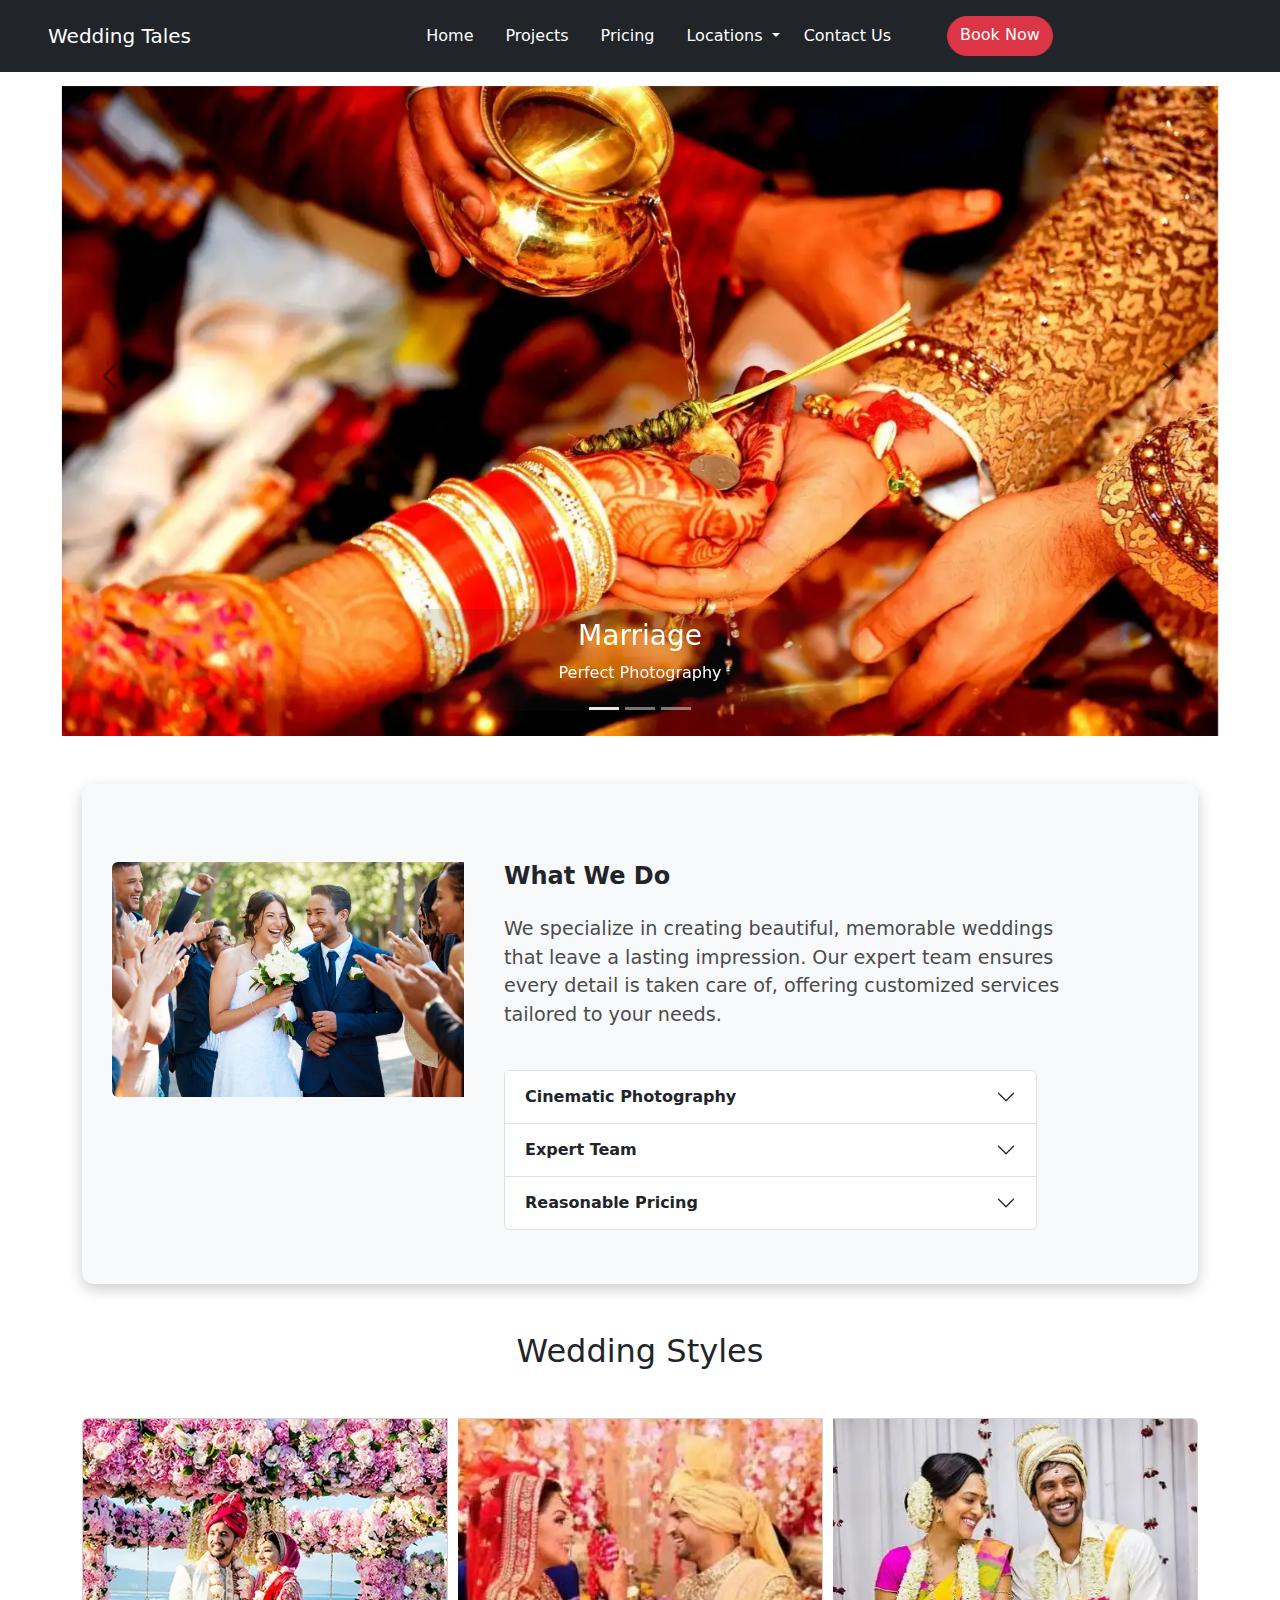
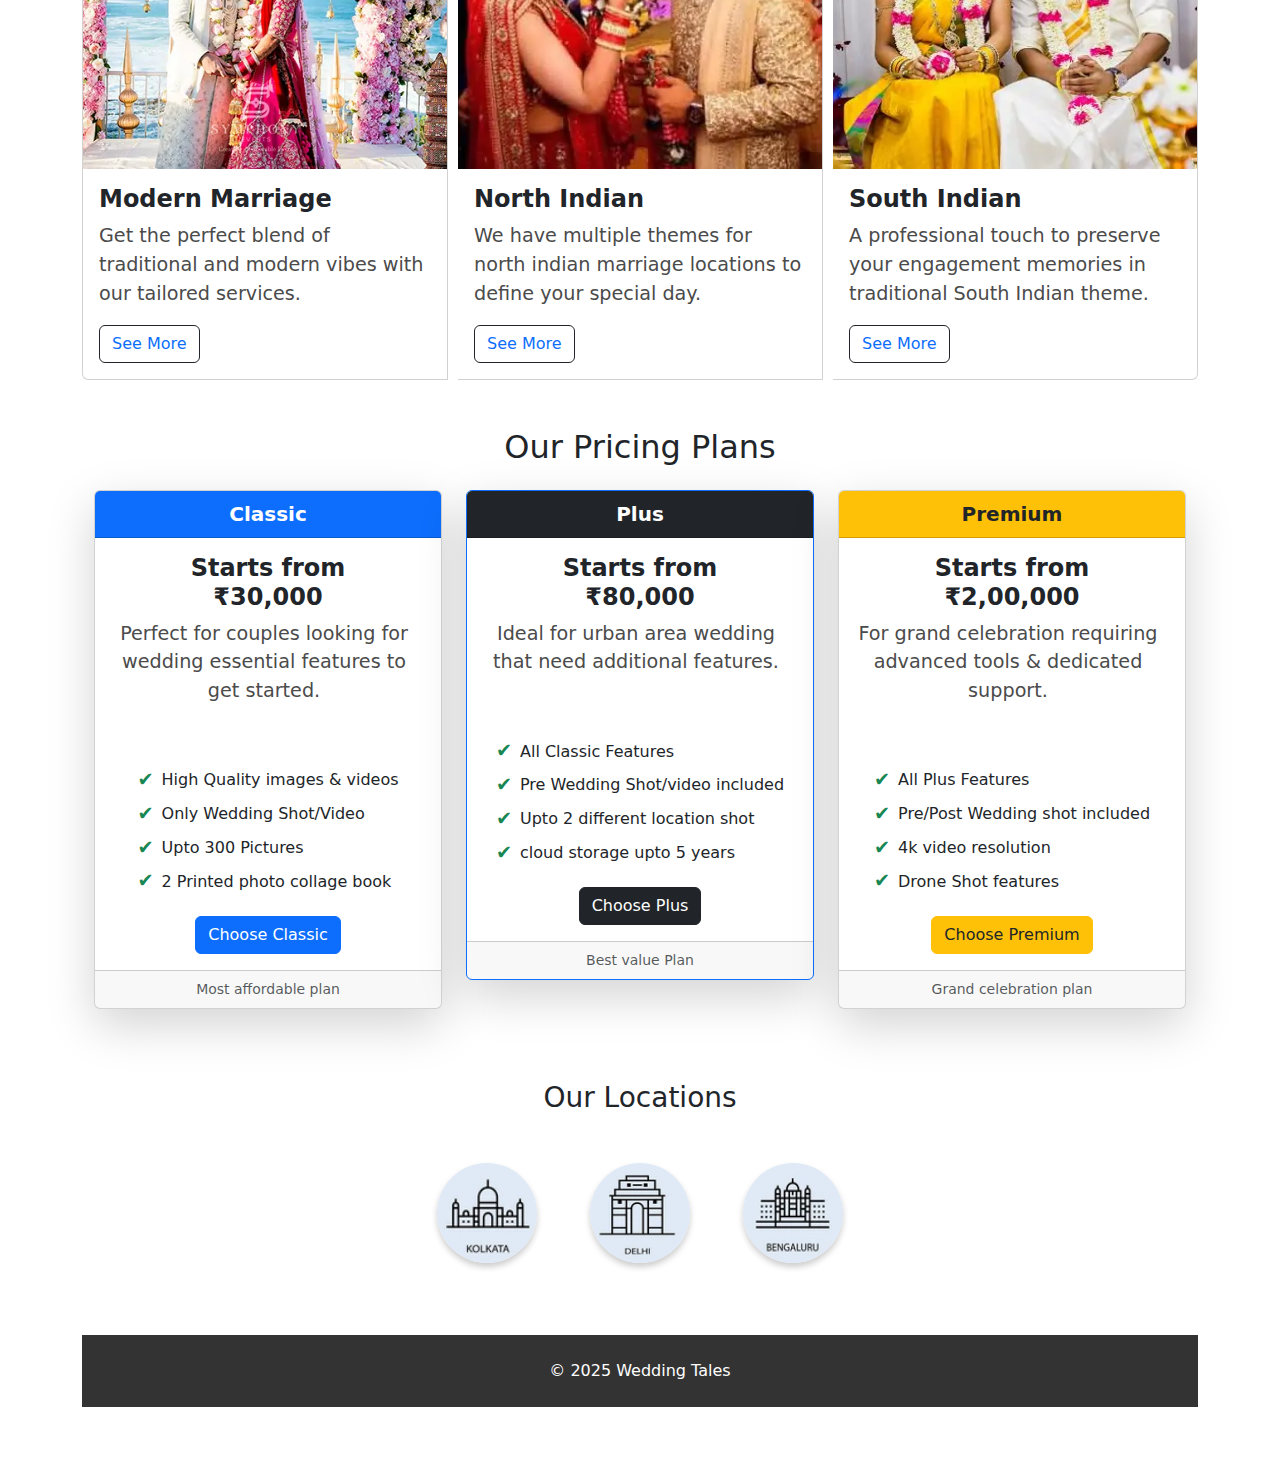
<file: index.html>
<!DOCTYPE html>
<html lang="en">
<head>
    <meta charset="UTF-8">
    <meta name="viewport" content="width=device-width, initial-scale=1.0">
    <title>Wedding Tales</title>
    <link rel="stylesheet" href="style.css">

    <link href="https://cdn.jsdelivr.net/npm/bootstrap@5.3.3/dist/css/bootstrap.min.css" rel="stylesheet">
    <script src="https://cdn.jsdelivr.net/npm/bootstrap@5.3.3/dist/js/bootstrap.bundle.min.js" defer></script>
</head>
<body class="p-3 m-0 border-0 bd-example m-0 border-0">
    <!-- Navbar-->
    <nav class="navbar navbar-expand-lg navbar-dark bg-dark fixed-top py-3">
        <a class="navbar-brand ms-5" href="index.html">Wedding Tales</a>
        <button class="navbar-toggler" type="button" data-bs-toggle="offcanvas" data-bs-target="#navbarOffcanvasLg" 
        aria-controls="navbarOffcanvasLg" aria-label="Toggle navigation">
            <span class="navbar-toggler-icon"></span>
        </button>
        <!-- offcanvas-->
        <div class="offcanvas offcanvas-end w-75 text-bg-dark" tabindex="-1" id="navbarOffcanvasLg" 
        aria-labelledby="navbarOffcanvasLgLabel">
            <div class="offcanvas-header">
                <h5 class="offcanvas-title" id="offcanvasNavbarLabel">Wedding Tales</h5>
                <button type="button" class="btn-close btn-close-white" data-bs-dismiss="offcanvas" aria-label="Close"></button>
            </div>
            <div class="offcanvas-body">
                <ul class="navbar-nav justify-content-center flex-grow-1 pe-3">
                    <li class="nav-item me-3">
                        <a class="nav-link active" aria-current="page" href="index.html">Home</a>
                    </li>
                    <li class="nav-item me-3">
                        <a class="nav-link active" href="#projects">Projects</a>
                    </li>
                    <li class="nav-item me-3">
                        <a class="nav-link active" href="#pricing">Pricing</a>
                    </li>
                    <li class="nav-item dropdown me-2">
                        <a class="nav-link active dropdown-toggle" href="#location" role="button" data-bs-toggle="dropdown" 
                        aria-expanded="false">
                            Locations
                        </a>
                        <ul class="dropdown-menu dropdown-menu-dark">
                            <li><a class="dropdown-item" href="#location">Kolkata</a></li>
                            <li><a class="dropdown-item" href="#location">Delhi</a></li>
                            <li><a class="dropdown-item" href="#location">Bangalore</a></li>
                            <li><hr class="dropdown-divider"></li>
                            <li><a class="dropdown-item" href="/wedding-tales/book.html">Custom Booking</a></li>
                        </ul>
                    </li>
                    <li class="nav-item me-5">
                        <a class="nav-link active" href="#">Contact Us</a>
                    </li>
                    <a href="/wedding-tales/book.html" id="book" class="btn btn-danger rounded-pill btn-md">Book Now</a>
                </ul>
            </div>
        </div>
    </nav>

    <!-- Carousel-->
    <!-- Carousel -->
<div id="demo" class="carousel slide" data-bs-ride="carousel">
  <!-- Indicators/dots -->
  <div class="carousel-indicators">
      <button type="button" data-bs-target="#demo" data-bs-slide-to="0" class="active"></button>
      <button type="button" data-bs-target="#demo" data-bs-slide-to="1"></button>
      <button type="button" data-bs-target="#demo" data-bs-slide-to="2"></button>
  </div>

  <!-- The slideshow/carousel -->
  <div class="carousel-inner">
      <div class="carousel-item active">
          <img src="pictures/Carousel/slide1.webp" alt="wedding" class="d-block" style="width:100%">
          <div class="carousel-caption">
              <h3>Marriage</h3>
              <p>Perfect Photography</p>
          </div>
      </div>
      <div class="carousel-item">
          <img src="pictures/Carousel/slide2.webp" alt="wedding1" class="d-block" style="width:100%">
          <div class="carousel-caption">
              <h3>Candid</h3>
              <p>We capture great moments</p>
          </div>
      </div>
      <div class="carousel-item">
          <img src="pictures/Carousel/slide3.webp" alt="wedding3" class="d-block" style="width:100%">
          <div class="carousel-caption">
              <h3>Matchmaking</h3>
              <p>Forever memory</p>
          </div>
      </div>
  </div>

  <!-- Left and right controls/icons -->
  <button class="carousel-control-prev carousel-dark" type="button" data-bs-target="#demo" data-bs-slide="prev" aria-label="Previous slide">
      <span class="carousel-control-prev-icon"></span>
  </button>
  <button class="carousel-control-next carousel-dark" type="button" data-bs-target="#demo" data-bs-slide="next" aria-label="Next slide">
      <span class="carousel-control-next-icon"></span>
  </button>
</div>


    <!-- Main Card -->
     <div class="container">
     <div class="main-card my-5" style="max-width: 100%; width: 100%; min-height: 500px;">
       <div class="row g-0">
        <div class="col-md-4 mt-5">
            <img src="pictures/extra/wedding1.webp" class="img-fluid rounded-start" alt="Wedding Service">
        </div>
        <div class="col-md-7">
            <div class="card-body ms-4">
                <h5 class="card-title ms-3 mt-5">What We Do</h5><br>
                <p class="card-text ms-3">
                    We specialize in creating beautiful, memorable weddings that leave a lasting impression.
                    Our expert team ensures every detail is taken care of, offering customized services tailored to your needs.
                </p>
                <br>

                <!-- Accordion -->
                <div class="accordion ms-3" id="accordionPanelsStayOpenExample">
                    <div class="accordion-item">
                        <h2 class="accordion-header">
                            <button class="accordion-button collapsed" type="button" data-bs-toggle="collapse" 
                            data-bs-target="#panelsStayOpen-collapseOne" aria-expanded="false" aria-controls="panelsStayOpen-collapseOne">
                            <strong>Cinematic Photography</strong>
                            </button>
                        </h2>
                        <div id="panelsStayOpen-collapseOne" class="accordion-collapse collapse">
                            <div class="accordion-body">
                                Wedding Tales will deliver you high quality Cinematic memories of your wedding moments.
                            </div>
                        </div>
                    </div>
                    <div class="accordion-item">
                        <h2 class="accordion-header">
                            <button class="accordion-button collapsed" type="button" data-bs-toggle="collapse" 
                            data-bs-target="#panelsStayOpen-collapseTwo" aria-expanded="false" aria-controls="panelsStayOpen-collapseTwo">
                            <strong>Expert Team</strong>
                            </button>
                        </h2>
                        <div id="panelsStayOpen-collapseTwo" class="accordion-collapse collapse">
                            <div class="accordion-body">
                                We have over 10 years experience in this field and has diverse talented team members.
                            </div>
                        </div>
                    </div>
                    <div class="accordion-item">
                        <h2 class="accordion-header">
                            <button class="accordion-button collapsed" type="button" data-bs-toggle="collapse" 
                            data-bs-target="#panelsStayOpen-collapseThree" aria-expanded="false" aria-controls="panelsStayOpen-collapseThree">
                                <strong>Reasonable Pricing</strong>
                            </button>
                        </h2>
                        <div id="panelsStayOpen-collapseThree" class="accordion-collapse collapse">
                            <div class="accordion-body">
                                Our pricing is the most reasonable and competitive.
                            </div>
                        </div>
                    </div>
                   </div>

                </div>
            </div>
        </div>
    </div>
    </div>


    <!--Second Card-->
    <div class="container my-5" id="projects">
      <h2 class="text-center mb-4">Wedding Styles</h2>

    <div class="card-group mt-5 mb-5">
        <div class="card card2">
          <img src="pictures/second card/modern.webp" class="card-img-top" alt="modern">
          <div class="card-body">
            <h5 class="card-title">Modern Marriage</h5>
            <p class="card-text">Get the perfect blend of traditional and modern vibes with our tailored services.</p>
            <button type="button" class="btn btn-outline-dark">
                <a href="" class="text-decoration-none ">See More</a>
            </button>
          </div>
        </div>
        <div class="card card2">
          <img src="pictures/second card/n-indian.webp" class="card-img-top" alt="north indian">
          <div class="card-body">
            <h5 class="card-title">North Indian</h5>
            <p class="card-text">We have multiple themes for north indian marriage locations to define your special day.</p>
            <button type="button" class="btn btn-outline-dark">
                <a href="" class="text-decoration-none ">See More</a>
            </button>
          </div>
        </div>
        <div class="card card2">
          <img src="pictures/second card/s-indian.webp" class="card-img-top" alt="south indian">
          <div class="card-body">
            <h5 class="card-title">South Indian</h5>
            <p class="card-text">A professional touch to preserve your engagement memories in traditional South Indian theme.</p>
            <button type="button" class="btn btn-outline-dark">
                <a href="" class="text-decoration-none ">See More</a>
            </button>
          </div>
        </div>
    </div>
    


    <!--Pricing-->

    <div class="container my-5" id="pricing">
        <h2 class="text-center mb-4">Our Pricing Plans</h2>
        <div class="row">
          <!-- Classic Plan -->
          <div class="col-md-4 mb-4">
            <div class="card text-center shadow-lg">
              <div class="card-header bg-primary text-white">
                Classic
              </div>
              <div class="card-body">
                <h5 class="card-title">Starts from <br>₹30,000</h5>
                <p class="card-text me-2">Perfect for couples looking for wedding essential features to get started.</p><br>
                <ul class="list-unstyled d-inline-block text-start ">
                  <li class="d-flex align-items-center">
                    <span class="me-2 text-success">✔</span> High Quality images & videos
                  </li>
                  <li class="d-flex align-items-center">
                    <span class="me-2 text-success">✔</span> Only Wedding Shot/Video
                  </li>
                  <li class="d-flex align-items-center">
                    <span class="me-2 text-success">✔</span> Upto 300 Pictures
                  </li>
                  <li class="d-flex align-items-center">
                    <span class="me-2 text-success">✔</span> 2 Printed photo collage book 
                  </li>
                </ul>
                <br>
                <a href="#" class="btn btn-primary">Choose Classic</a>
              </div>
              <div class="card-footer text-muted">
                Most affordable plan
              </div>
            </div>
          </div>
      
          <!-- Plus Plan -->
          <div class="col-md-4 mb-4">
            <div class="card text-center shadow-lg border-primary">
              <div class="card-header bg-dark text-white">
                Plus
              </div>
              <div class="card-body">
                <h5 class="card-title">Starts from <br>₹80,000</h5>
                <p class="card-text me-2">Ideal for urban area wedding that need additional features.</p><br>
                <ul class="list-unstyled d-inline-block text-start">
                  <li class="d-flex align-items-center">
                    <span class="me-2 text-success">✔</span> All Classic Features
                  </li>
                  <li class="d-flex align-items-center">
                    <span class="me-2 text-success">✔</span> Pre Wedding Shot/video included
                  </li>
                  <li class="d-flex align-items-center">
                    <span class="me-2 text-success">✔</span> Upto 2 different location shot
                  </li>
                  <li class="d-flex align-items-center">
                    <span class="me-2 text-success">✔</span> cloud storage upto 5 years 
                  </li>
                </ul>
                <br>
                <a href="#" class="btn btn-dark">Choose Plus</a>
              </div>
              <div class="card-footer text-muted">
                Best value Plan
              </div>
            </div>
          </div>
      
          <!-- Premium Plan -->
          <div class="col-md-4 mb-4">
            <div class="card text-center shadow-lg">
              <div class="card-header bg-warning text-dark">
                Premium
              </div>
              <div class="card-body">
                <h5 class="card-title">Starts from <br>₹2,00,000</h5>
                <p class="card-text me-2">For grand celebration requiring advanced tools & dedicated support.</p><br>
                <ul class="list-unstyled d-inline-block text-start">
                  <li class="d-flex align-items-center">
                    <span class="me-2 text-success">✔</span> All Plus Features
                  </li>
                  <li class="d-flex align-items-center">
                    <span class="me-2 text-success">✔</span> Pre/Post Wedding shot included
                  </li>
                  <li class="d-flex align-items-center">
                    <span class="me-2 text-success">✔</span> 4k video resolution
                  </li>
                  <li class="d-flex align-items-center">
                    <span class="me-2 text-success">✔</span> Drone Shot features
                  </li>
                </ul>
                <br>
                <a href="#" class="btn btn-warning text-dark">Choose Premium</a>
              </div>
              <div class="card-footer text-muted">
                Grand celebration plan
              </div>
            </div>
          </div>
        </div>
      </div>



      <!--Locations-->

      <div class="container" id="location" style="text-align: center;">
        <h3 class="mb-4">Our Locations</h3>
        <img src="pictures/icons/kolkata.png" class="rounded-pill mx-4 my-4" id="location-icon" alt="Kolkata">
        <img src="pictures/icons/delhi.png" class="rounded-pill mx-4 my-4" id="location-icon" alt="Delhi">
        <img src="pictures/icons/bengaluru.png" class="rounded-pill mx-4 my-4" id="location-icon" alt="Bangalore">
      </div>
      
      

   </body>

    <!--Footer-->

    <footer>
      <div class="container-fluid text-center mt-5 py-4">
          <p>&copy; 2025 Wedding Tales</p>
      </div>
    </footer>




</html>
</file>
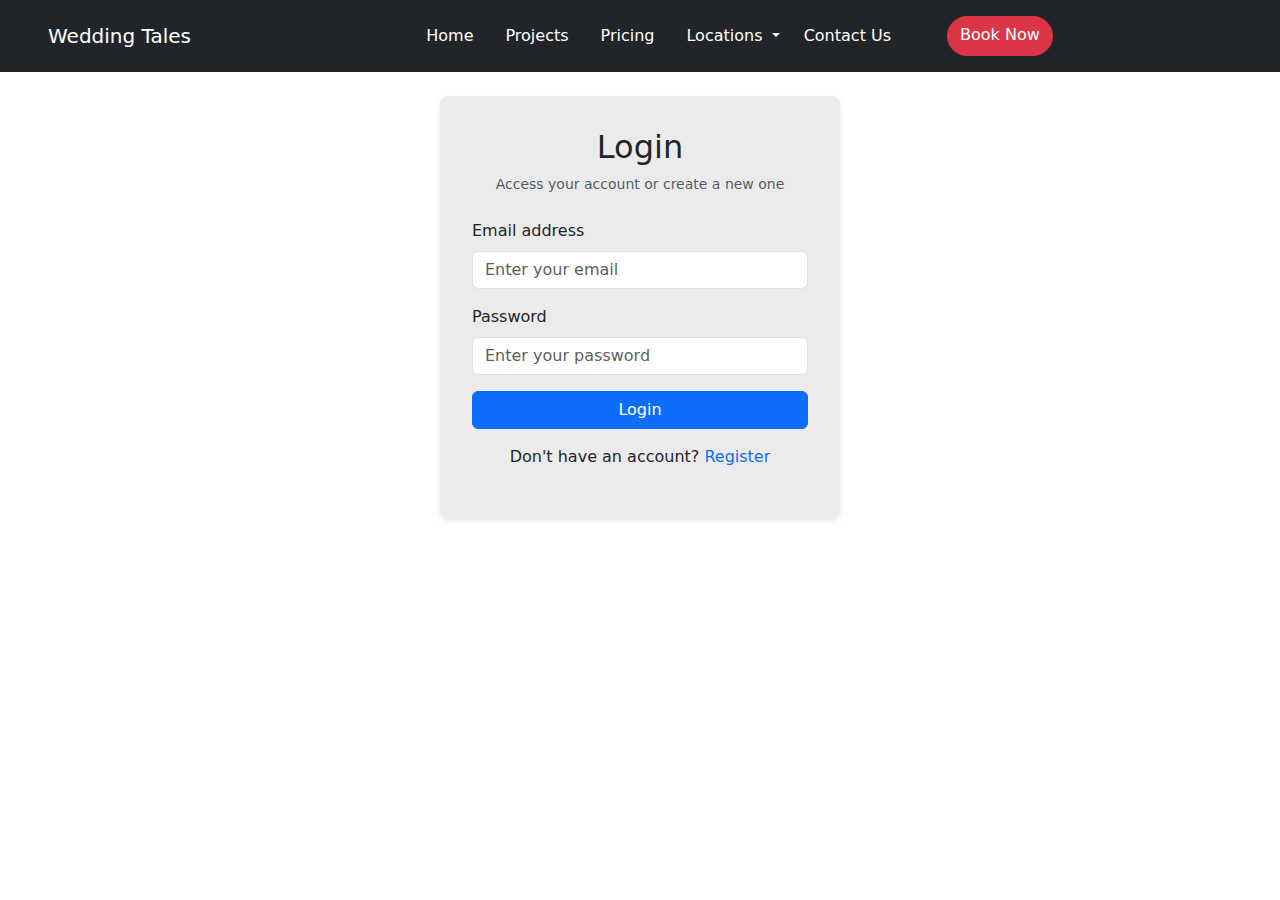
<file: book.html>
<!DOCTYPE html>
<html lang="en">
<head>
    <meta charset="UTF-8">
    <meta name="viewport" content="width=device-width, initial-scale=1.0">
    <title>Wedding Tales</title>
    <link rel="stylesheet" href="style.css">
    <style>
        
        body {
            background-color: #f8f9fa;
        }
        .form-container {
            max-width: 400px;
            margin: 5rem auto;
            padding: 2rem;
            background: #ecebeb;
            box-shadow: 0 4px 6px rgba(0, 0, 0, 0.1);
            border-radius: 8px;
        }
        .form-header {
            margin-bottom: 1.5rem;
        }
        .btn-toggle {
            cursor: pointer;
        }
    </style>

    <link href="https://cdn.jsdelivr.net/npm/bootstrap@5.3.3/dist/css/bootstrap.min.css" rel="stylesheet">
    <script src="https://cdn.jsdelivr.net/npm/bootstrap@5.3.3/dist/js/bootstrap.bundle.min.js" defer></script>
</head>
<body class="p-3 m-0 border-0 bd-example m-0 border-0">
    <!-- Navbar-->
    <nav class="navbar navbar-expand-lg navbar-dark bg-dark fixed-top py-3">
        <a class="navbar-brand ms-5" href="index.html">Wedding Tales</a>
        <button class="navbar-toggler" type="button" data-bs-toggle="offcanvas" data-bs-target="#navbarOffcanvasLg" 
        aria-controls="navbarOffcanvasLg" aria-label="Toggle navigation">
            <span class="navbar-toggler-icon"></span>
        </button>
        <!-- offcanvas-->
        <div class="offcanvas offcanvas-end w-75 text-bg-dark" tabindex="-1" id="navbarOffcanvasLg" 
        aria-labelledby="navbarOffcanvasLgLabel">
            <div class="offcanvas-header">
                <h5 class="offcanvas-title" id="offcanvasNavbarLabel">Wedding Angel</h5>
                <button type="button" class="btn-close btn-close-white" data-bs-dismiss="offcanvas" aria-label="Close"></button>
            </div>
            <div class="offcanvas-body">
                <ul class="navbar-nav justify-content-center flex-grow-1 pe-3">
                    <li class="nav-item me-3">
                        <a class="nav-link active" aria-current="page" href="index.html">Home</a>
                    </li>
                    <li class="nav-item me-3">
                        <a class="nav-link active" href="index.html#projects">Projects</a>
                    </li>
                    <li class="nav-item me-3">
                        <a class="nav-link active" href="index.html#pricing">Pricing</a>
                    </li>
                    <li class="nav-item dropdown me-2">
                        <a class="nav-link active dropdown-toggle" href="#" role="button" data-bs-toggle="dropdown" 
                        aria-expanded="false">
                            Locations
                        </a>
                        <ul class="dropdown-menu dropdown-menu-dark">
                            <li><a class="dropdown-item" href="index.html#location">Kolkata</a></li>
                            <li><a class="dropdown-item" href="index.html#location">Delhi</a></li>
                            <li><a class="dropdown-item" href="index.html#location">Bangalore</a></li>
                            <li><hr class="dropdown-divider"></li>
                            <li><a class="dropdown-item" href="/wedding-tales/book.html">Custom Booking</a></li>
                        </ul>
                    </li>
                    <li class="nav-item me-5">
                        <a class="nav-link active" href="#">Contact Us</a>
                    </li>
                    <a href="/wedding-tales/book.html" id="book" class="btn btn-danger rounded-pill btn-md">Book Now</a>
                </ul>
            </div>
        </div>
    </nav>

    <!-- Form -->

    <div>
        <div class="container">
            <div class="form-container">
                <div class="form-header text-center">
                    <h2 id="form-title">Login</h2>
                    <p class="text-muted">Access your account or create a new one</p>
                </div>
    
                <!-- Login Form -->
                <form id="login-form" class="d-block">
                    <div class="mb-3">
                        <label for="login-email" class="form-label">Email address</label>
                        <input type="email" class="form-control" id="login-email" placeholder="Enter your email" required>
                    </div>
                    <div class="mb-3">
                        <label for="login-password" class="form-label">Password</label>
                        <input type="password" class="form-control" id="login-password" placeholder="Enter your password" required>
                    </div>
                    <div class="d-grid">
                        <button type="submit" class="btn btn-primary">Login</button>
                    </div>
                    <p class="mt-3 text-center">
                        Don't have an account? <span class="text-primary btn-toggle" data-target="register">Register</span>
                    </p>
                </form>
    
                <!-- Registration Form -->
                <form id="register-form" class="d-none">
                    <div class="mb-3">
                        <label for="register-name" class="form-label">Full Name</label>
                        <input type="text" class="form-control" id="register-name" placeholder="Enter your name" required>
                    </div>
                    <div class="mb-3">
                        <label for="register-email" class="form-label">Email address</label>
                        <input type="email" class="form-control" id="register-email" placeholder="Enter your email" required>
                    </div>
                    <div class="mb-3">
                        <label for="register-password" class="form-label">Password</label>
                        <input type="password" class="form-control" id="register-password" placeholder="Create a password" required>
                    </div>
                    <div class="d-grid">
                        <button type="submit" class="btn btn-success">Register</button>
                    </div>
                    <p class="mt-3 text-center">
                        Already have an account? <span class="text-primary btn-toggle" data-target="login">Login</span>
                    </p>
                </form>
            </div>
        </div>


    </div>
    <script src="script.js"></script>
    
</body>
</html>
</file>
<file: style.css>
body {
    padding-top: 5px;
    padding-left: 20px;  /* Add left padding */
    padding-right: 20px; /* Add right padding */
}
html {
   scroll-behavior: smooth;
}

/* Navbar */
.navbar-brand {
    transition: all 0.3s ease-in-out;
}

.navbar-brand:hover {
    color: #fff;
    text-shadow: 0 0 15px rgba(255, 255, 255, 0.9), 0 0 25px rgba(222, 130, 130, 0.9);
    transform: scale(1.0);
}

.navbar-nav .nav-link {
    color: rgba(255, 255, 255, 0.8);
}

.navbar-nav .nav-link.active {
    color: rgba(255, 255, 255, 0.8);
}

.navbar-nav .nav-link:hover,
.navbar-nav .nav-link.active:hover {
    color: rgb(71, 240, 71);
}

#book:hover {
    background-color: #2a00a9;
    border-color: #2a00a9;
}

.navbar {
    z-index: 1030;
}

/* carousel*/



/* Carousel Images */
.carousel-item img {
    padding-top: 70px;
    width: 100%; /* Ensure the image fills the carousel width */
    height: auto; /* Maintain aspect ratio */
    max-height: 80vh; /* Prevent images from growing too tall */
    object-fit: contain; /* Show the full image without cropping */
    margin: auto; /* Center the image if any extra spacing occurs */
}

/* Carousel Caption Styling - Reset and Define */
.carousel-caption {
    position: absolute !important; /* Ensure it’s absolutely positioned */
    bottom: 25px !important; /* Position caption at the bottom */
    left: 50% !important; /* Center horizontally */
    transform: translateX(-50%) !important; /* Align center horizontally */
    text-align: center !important; /* Center text */
    color: #fff !important; /* Ensure white text color */
    background-color: rgba(40, 40, 40, 0.116) !important; /* Visible background */
    padding: 10px 15px !important; /* Add padding */
    border-radius: 8px !important; /* Rounded corners */
    max-width: 80% !important; /* Restrict caption width */
    z-index: 10 !important; /* Ensure it appears above other elements */
}

/* Ensure proper alignment on small screens */
@media (max-width: 576px) {
    .carousel-caption {
        font-size: 12px !important; /* Smaller font for mobile */
        padding: 8px 10px !important; /* Compact padding */
        max-width: 90% !important; /* Wider caption on smaller devices */
    }
}



.accordion {
  width: 90%; /* Adjust percentage or use a fixed width like 300px */
  margin-right: 0 auto; /* Centers the accordion horizontally */
}


.card-title {
   font-size: 1.5rem;
   font-weight: bold;
}

.card-text {
  font-size: 1.1rem;
  color: #4b4b4b; /* Slightly lighter text color */
}

.text-muted {
  font-size: 0.875rem;
  color: #3b3b3b;
}


.card-group .card img {
    width: 100%; /* Stretch image to match the card width */
    height: 350px; /* Set height for uniformity */
    object-fit: cover; /* Ensure images fill the area without distortion */
}

.card-body {
    padding: 15px; /* Add padding for better spacing */
}

.card-body h5 {
    font-size: 1.25rem; /* Increase title size for better readability */
}

.card-body p {
    font-size: 1rem; /* Increase text size for readability */
}

/* Desktop view adjustments */
@media (min-width: 768px) {
    .card-body h5 {
        font-size: 1.5rem; /* Larger text for better readability */
    }

    .card-body p {
        font-size: 1.20rem; /* Increase paragraph text size */
    }
}
.card2 {
   transition: transform 0.3s ease, box-shadow 0.3s ease;
}

.card2:hover {
   transform: scale(1.03);
   box-shadow: 0 5px 10px rgba(0, 0, 0, 0.2);
}

/* Ensures only the hovered card is affected */
.card-group {
  display: flex;
  justify-content: space-between;
  gap: 10px; /* Adds space between cards */
  flex-wrap: wrap; /* Allows wrapping on smaller screens */
}

.card2 {
 flex: 1;
 margin: 0; /* Margin is now handled by gap */
 min-width: 250px; /* Ensures cards don't shrink too much on small screens */
}

/* Media query for smaller screens */
@media (max-width: 768px) {
.card-group {
  flex-direction: column; /* Stacks cards vertically on small screens */
  gap: 15px; /* Adjust spacing for vertical stacking */
}

.card2 {
  flex: none; /* Prevents cards from resizing */
  width: 100%; /* Makes cards take full width of the container */
}
}


.card {
   border-radius: 12px;
   transition: transform 0.3s ease, box-shadow 0.3s ease;
}

.card:hover {
   transform: scale(1.03);
   box-shadow: 0 10px 20px rgba(0, 0, 0, 0.2);
}

.card-header {
  font-size: 1.25rem;
  font-weight: bold;
}

.card ul {
  padding: 0;
  margin: 15px 0;
  list-style-type: none;
}

.card ul li {
   margin: 5px 0;
}

li span {
    font-size: 1.2rem; /* Makes the tick mark slightly larger for emphasis */
}
.main-card {
  background-color: #f8f9fa; /* Light background */
  padding: 30px;
  border-radius: 12px;
   box-shadow: 0 5px 15px rgba(0, 0, 0, 0.2); /* Subtle shadow for pop-up effect */
}


  #location-icon {
      width: 100px;
      height: 100px;
      box-shadow: 0 4px 6px rgba(0, 0, 0, 0.2); /* Adds a shadow effect */
      transition: transform 0.5s ease; /* Smooth animation for hover effect */
  }

  #location-icon:hover {
      transform: scale(1.1); /* Slightly enlarges image on hover */
      box-shadow: 0 6px 10px rgba(0, 0, 0, 0.3); /* Increases shadow intensity on hover */
  }

  /* Footer*/
  footer {
    background-color: #333; /* Example background color for the footer */
    color: white; /* Text color */
}

.container-fluid {
    padding-left: 0; /* Remove left padding */
    padding-right: 0; /* Remove right padding */
    width: 100%; /* Ensure full width */
}

footer p {
    margin: 0; /* Remove any default margin on the paragraph */
}
</file>
